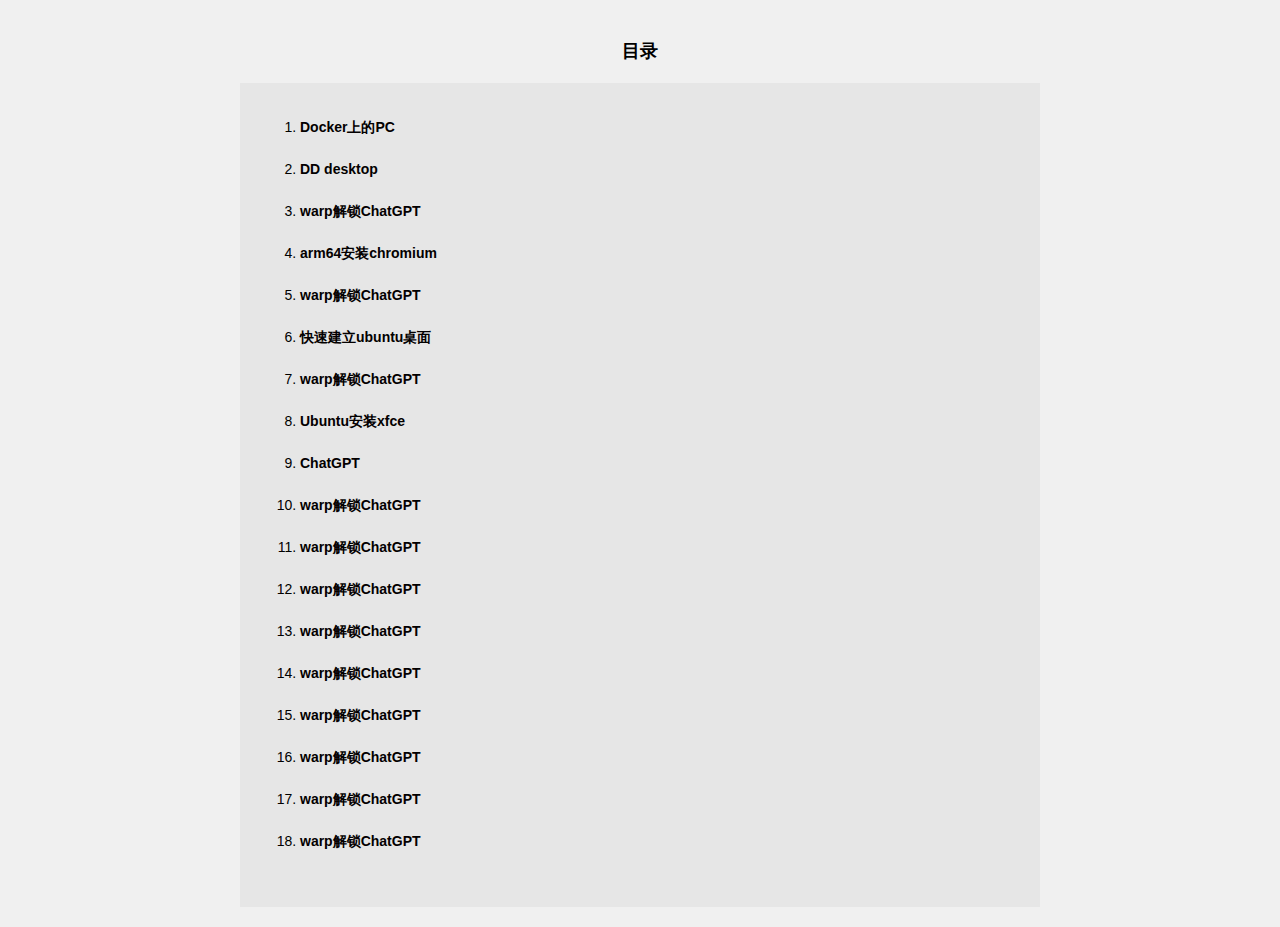
<file: index.html>
<!DOCTYPE html>
<html>
  <head>
    <meta charset="UTF-8">
    <title>目录</title>
 
    <style>
        body {
          max-width: 800px;
          margin: 0 auto;
          padding: 20px;
          line-height: 1.5;
          background-color: #000000;
          background-color: #f0f0f0;
          font-family: "Helvetica Neue", sans-serif;
          font-size: 16px;
        }

        main {
          max-width: 800px;
          margin: 0 auto;
          padding: 20px;
          line-height: 1.5;
          background-color: #181717;
          background-color: #e6e6e6;
          font-family: "Helvetica Neue", sans-serif;
          font-size: 14px;
        }
        
        .container {
          max-width: 800px;
          margin: 0 auto;
          padding: 20px;
          background-color: #fff;
          box-shadow: 0 0 10px rgba(0, 0, 0, 0.2);
          border-radius: 5px;
        }
        
        button {
          background-color: #007aff;
          border: none;
          color: #fff;
          padding: 5px 10px;
          font-size: 12px;
          border-radius: 5px;
          cursor: pointer;
        }
        
        pre {
          margin-top: 20px;
          padding: 20px;
          background-color: #f5f5f5;
          border-radius: 5px;
          font-size: 14px;
          line-height: 1.5;
          white-space: pre-wrap;
          word-wrap: break-word;
        }
        h1{text-align: center;
    }
        h2{text-align: center;}
        h3{text-align: center;
            font-size: 18px;
        }
        a{text-decoration: none;
            font-size: 14px;
         font-weight: bold;
            color: #030000;
            

        }
      </style>
    </head>
  <body>
    <header>
      <h3>目录</h3>
    </header>
    <main>
      <ol>
        <li><a href="Dockerubuntu.html">Docker上的PC</a></li>
        <br>
        <li><a href="DDdesktop.html">DD desktop</a></li>
        <br>
        <li><a href="warp.html">warp解锁ChatGPT</a></li>
        <br>
                <li><a href="chromium.html">arm64安装chromium</a></li>
        <br>
                <li><a href="warp.html">warp解锁ChatGPT</a></li>
        <br>
                <li><a href="dockerdesktop.html">快速建立ubuntu桌面</a></li>
        <br>
                <li><a href="warp.html">warp解锁ChatGPT</a></li>
        <br>
                <li><a href="xfce.html">Ubuntu安装xfce</a></li>
        <br>
                <li><a href="chat.html">ChatGPT</a></li>
        <br>
                <li><a href="warp.html">warp解锁ChatGPT</a></li>
        <br>
                <li><a href="warp.html">warp解锁ChatGPT</a></li>
        <br>
                <li><a href="warp.html">warp解锁ChatGPT</a></li>
        <br>
                <li><a href="warp.html">warp解锁ChatGPT</a></li>
        <br>
                <li><a href="warp.html">warp解锁ChatGPT</a></li>
        <br>
                <li><a href="warp.html">warp解锁ChatGPT</a></li>
        <br>
                <li><a href="warp.html">warp解锁ChatGPT</a></li>
        <br>
                <li><a href="warp.html">warp解锁ChatGPT</a></li>
        <br>
                <li><a href="warp.html">warp解锁ChatGPT</a></li>
        <br>
      </ol>
    </main>
  </body>
  
 
</html>
</file>
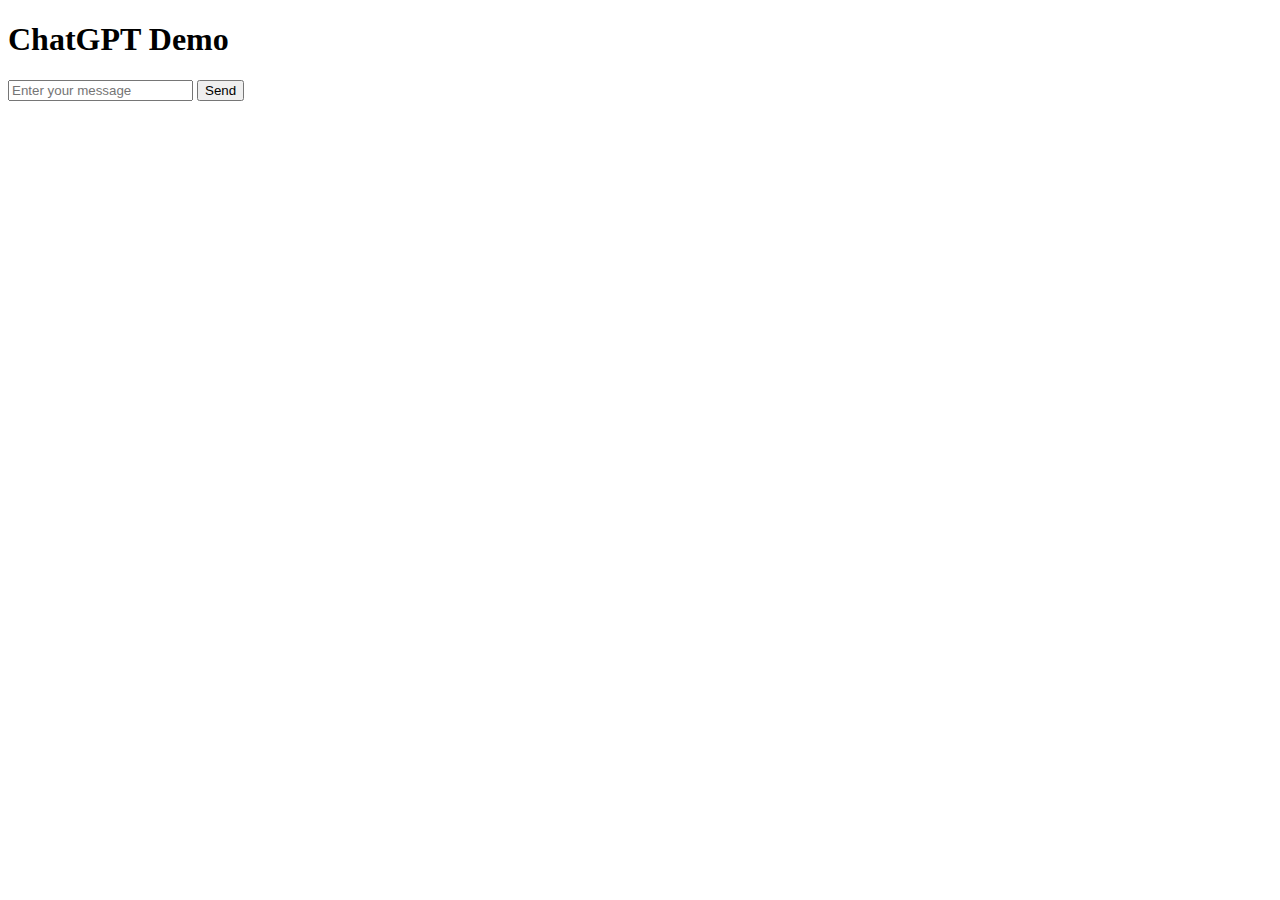
<file: chat.html>
<!DOCTYPE html>
<html>
<head>
    <title>ChatGPT Demo</title>
    <script src="https://code.jquery.com/jquery-3.6.0.min.js"></script>
    <script>
        function sendMessage() {
            var message = $("#messageInput").val();
            $("#chatLog").append("<p>User: " + message + "</p>");

            // 发送请求到服务器
            $.ajax({
                url: "chat.php",
                type: "POST",
                data: { message: message },
                success: function(response) {
                    $("#chatLog").append("<p>AI: " + response + "</p>");
                }
            });

            // 清空输入框
            $("#messageInput").val("");
        }
    </script>
</head>
<body>
    <h1>ChatGPT Demo</h1>

    <div id="chatLog"></div>

    <input type="text" id="messageInput" placeholder="Enter your message">
    <button onclick="sendMessage()">Send</button>
</body>
</html>
</file>
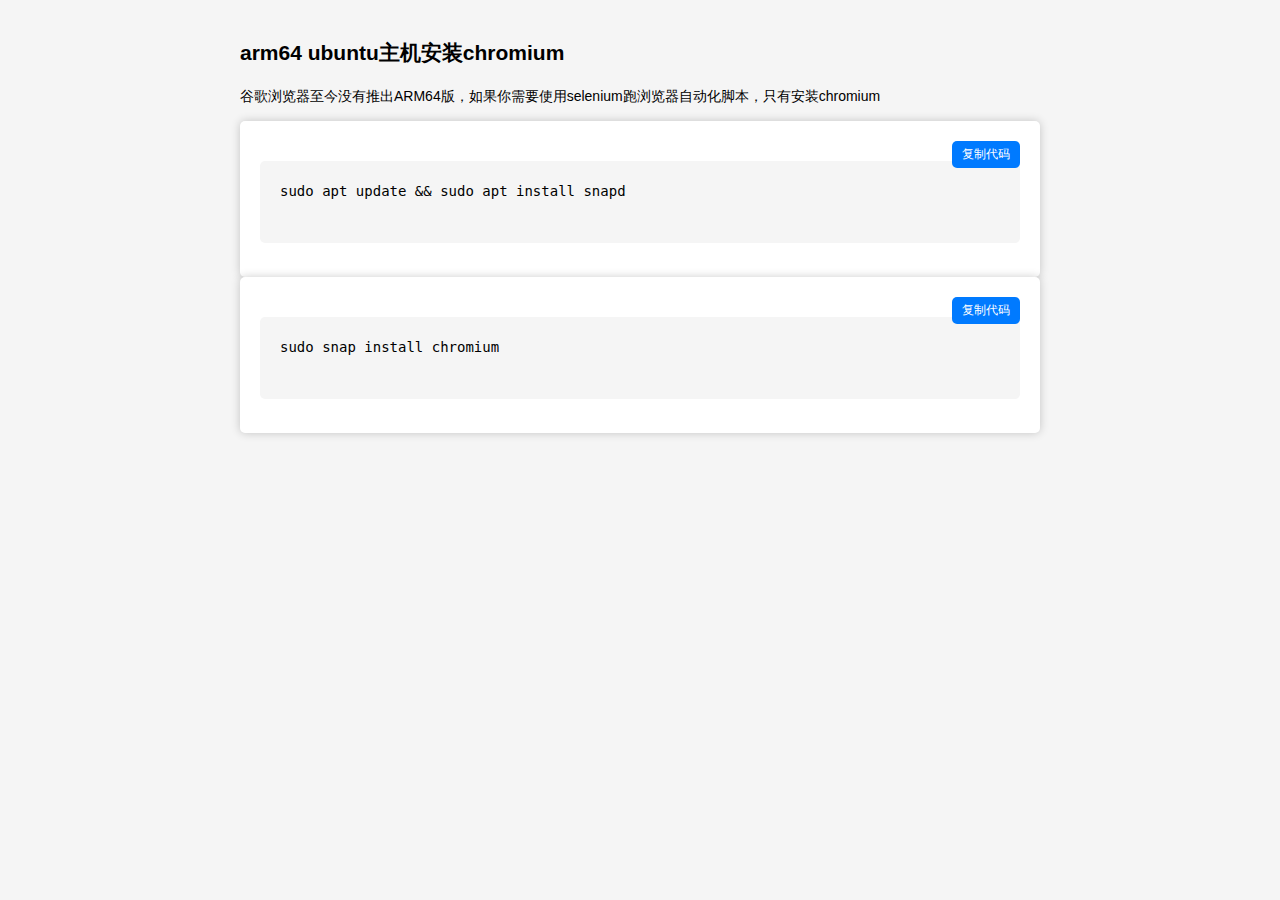
<file: chromium.html>
<!DOCTYPE html>

<html>
<head>
  <meta charset="UTF-8">
  <title>arm64 安装chromium</title>
  <style>
    body {
      max-width: 800px;
      margin: 0 auto;
      padding: 20px;
      line-height: 1.5;
      background-color: #fff;
      background-color: #f5f5f5;
      font-family: "Helvetica Neue", sans-serif;
      font-size: 14px;
    }
    
    .container {
      max-width: 800px;
      margin: 0 auto;
      padding: 20px;
      background-color: #fff;
      box-shadow: 0 0 10px rgba(0, 0, 0, 0.2);
      border-radius: 5px;
    }
    
    button {
      background-color: #007aff;
      border: none;
      color: #fff;
      padding: 5px 10px;
      font-size: 12px;
      border-radius: 5px;
      cursor: pointer;
    }
    
    pre {
      margin-top: 20px;
      padding: 20px;
      background-color: #f5f5f5;
      border-radius: 5px;
      font-size: 14px;
      line-height: 1.5;
      white-space: pre-wrap;
      word-wrap: break-word;
    }
  </style>
</head>
<body>
    <h2>arm64 ubuntu主机安装chromium</h2>
    <p>
       谷歌浏览器至今没有推出ARM64版，如果你需要使用selenium跑浏览器自动化脚本，只有安装chromium 
    </p>



  <div class="container">
    
    <button id="copyButton" onclick="copyCode()" style="float: right;">复制代码</button>
    <pre id="codeBlock">
sudo apt update && sudo apt install snapd
    </pre>
  </div>
  <script>
    function copyCode() {
      var codeBlock = document.getElementById("codeBlock");
      var range = document.createRange();
      range.selectNode(codeBlock);
      window.getSelection().removeAllRanges();
      window.getSelection().addRange(range);
      document.execCommand("copy");
      window.getSelection().removeAllRanges();
    }
  </script>

<div class="container">
    
    <button id="copyButton1" onclick="copyCode1()" style="float: right;">复制代码</button>
    <pre id="codeBlock1">
sudo snap install chromium
    </pre>
  </div>
  <script>
    function copyCode1() {
      var codeBlock = document.getElementById("codeBlock1");
      var range = document.createRange();
      range.selectNode(codeBlock);
      window.getSelection().removeAllRanges();
      window.getSelection().addRange(range);
      document.execCommand("copy");
      window.getSelection().removeAllRanges();
    }
  </script>

</body>
</html>
</file>
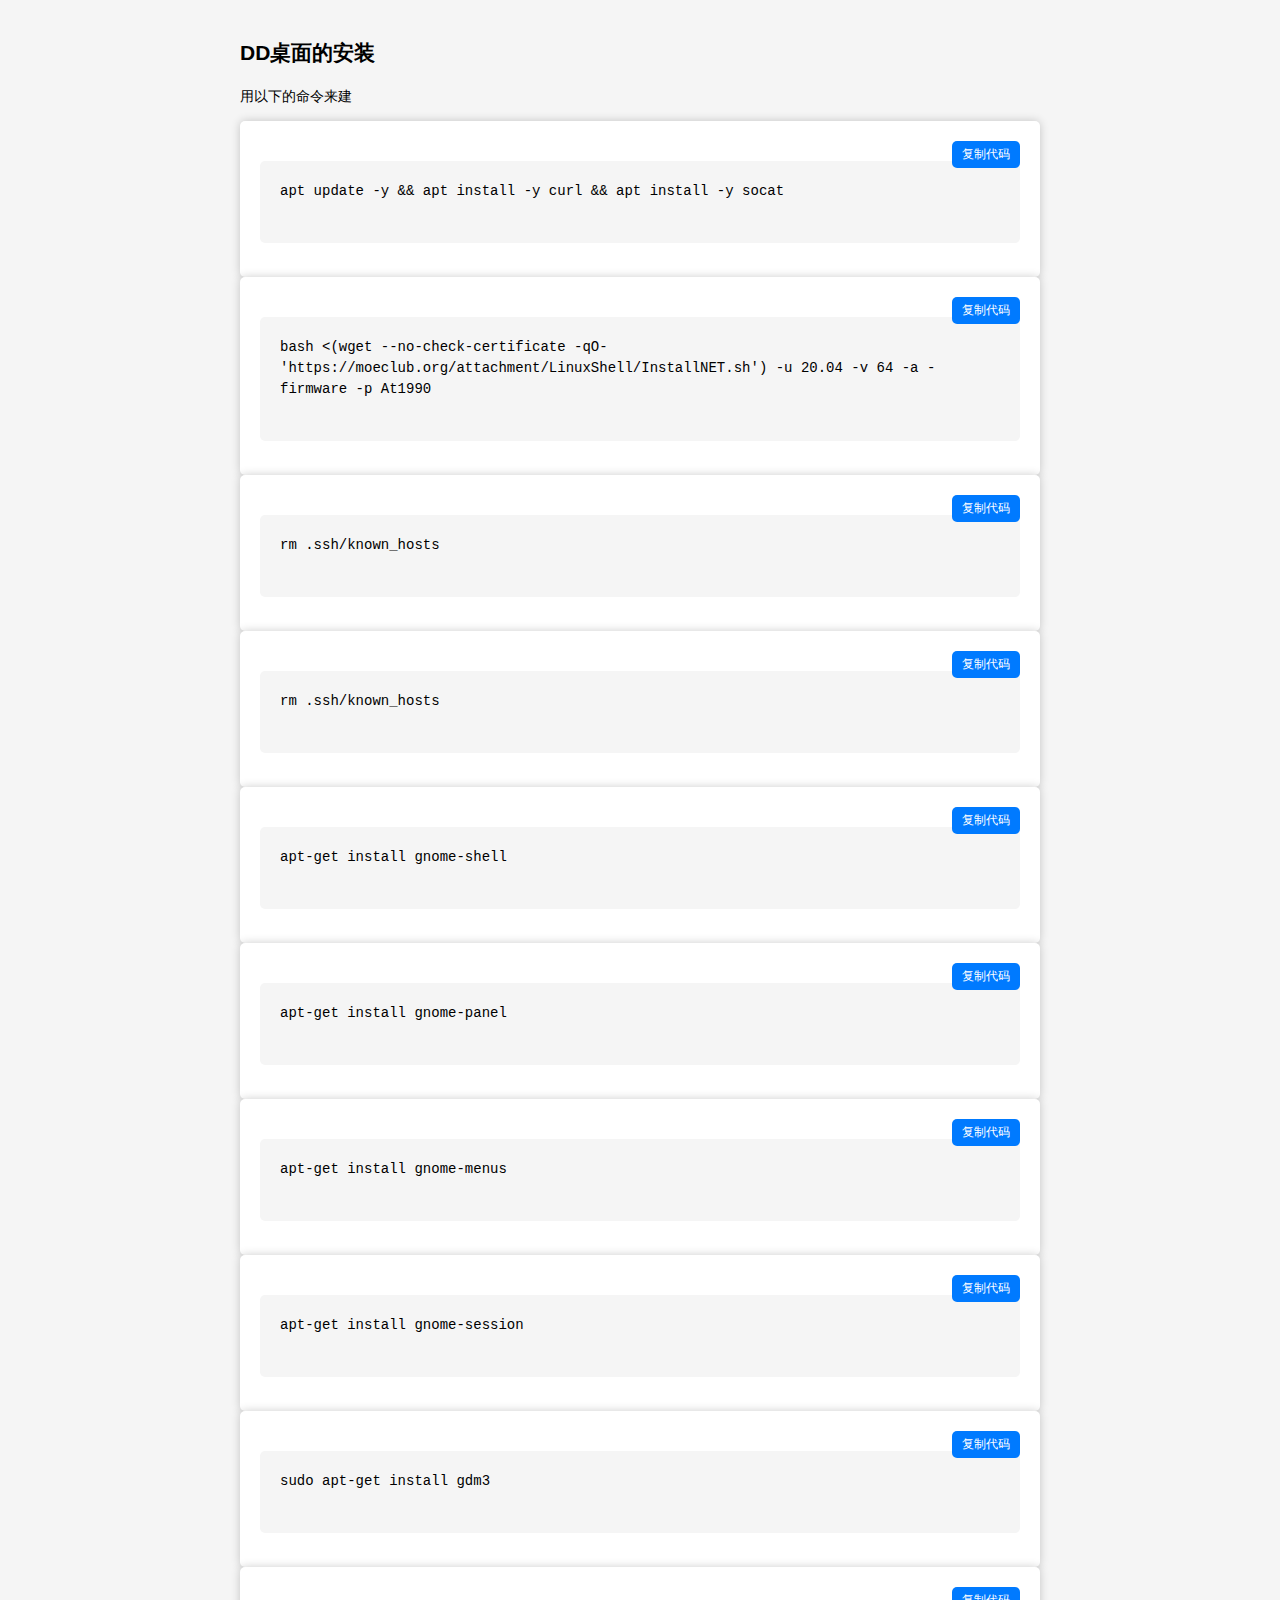
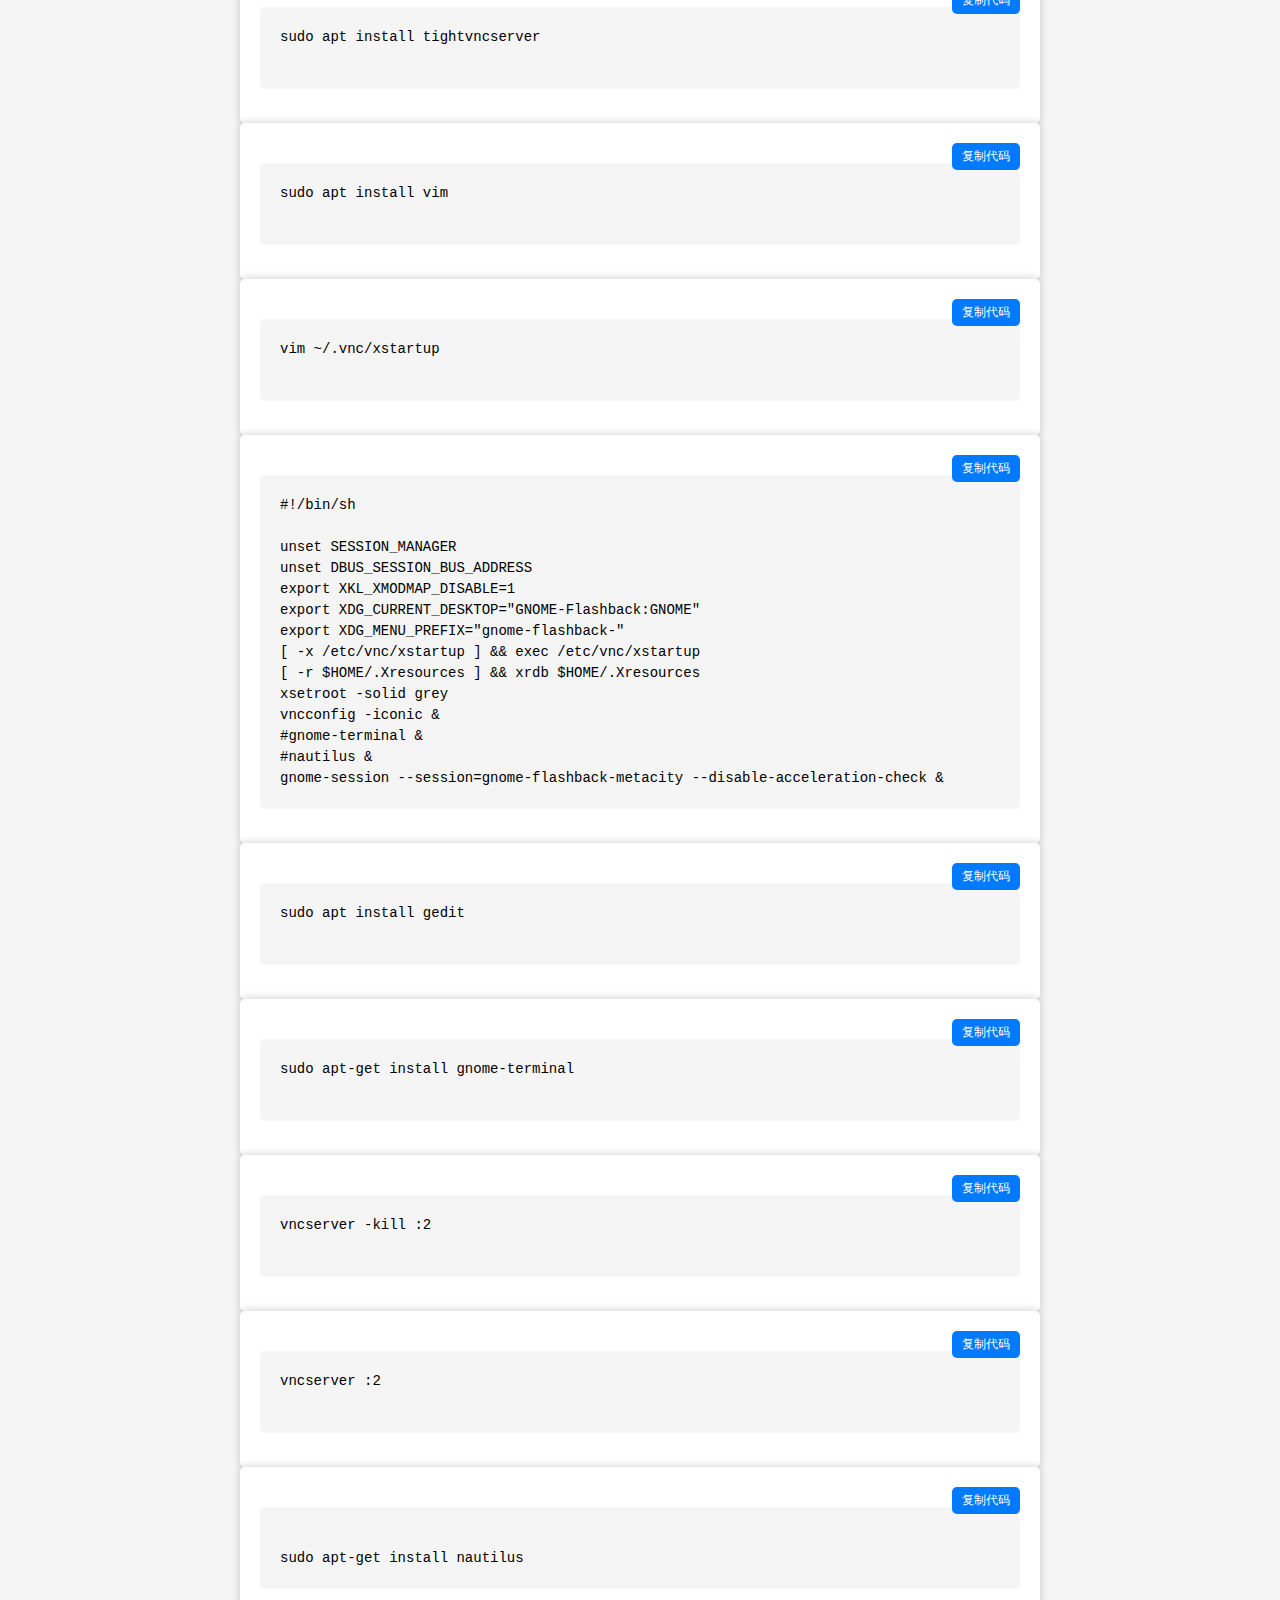
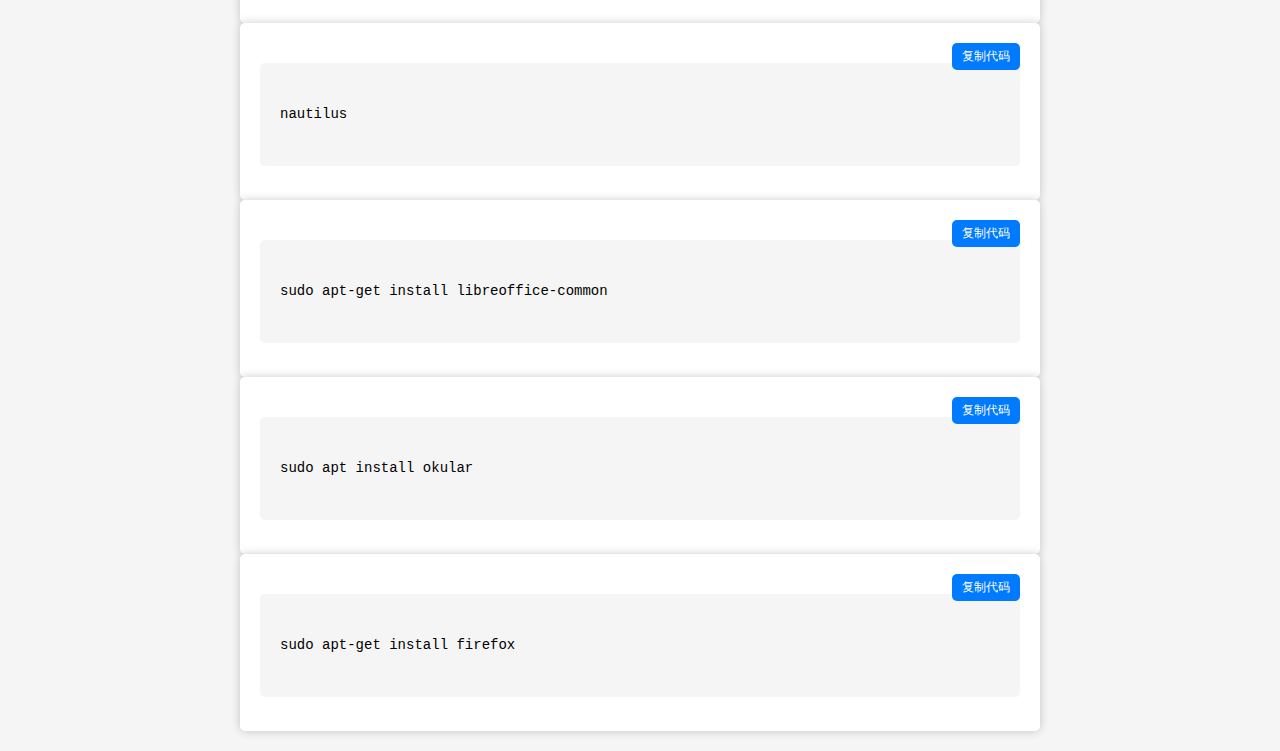
<file: DDdesktop.html>
<!DOCTYPE html>
<html>
<head>
  <meta charset="UTF-8">
  <title>DD desktop</title>
  <style>
    body {
      max-width: 800px;
      margin: 0 auto;
      padding: 20px;
      line-height: 1.5;
      background-color: #fff;
      background-color: #f5f5f5;
      font-family: "Helvetica Neue", sans-serif;
      font-size: 14px;
    }
    
    .container {
      max-width: 800px;
      margin: 0 auto;
      padding: 20px;
      background-color: #fff;
      box-shadow: 0 0 10px rgba(0, 0, 0, 0.2);
      border-radius: 5px;
    }
    
    button {
      background-color: #007aff;
      border: none;
      color: #fff;
      padding: 5px 10px;
      font-size: 12px;
      border-radius: 5px;
      cursor: pointer;
    }
    
    pre {
      margin-top: 20px;
      padding: 20px;
      background-color: #f5f5f5;
      border-radius: 5px;
      font-size: 14px;
      line-height: 1.5;
      white-space: pre-wrap;
      word-wrap: break-word;
    }
  </style>
</head>
<body>
    <h2>DD桌面的安装</h2>
    <p>
        用以下的命令来建
    </p>



  <div class="container">
    
    <button id="c01" onclick="copyCode()" style="float: right;">复制代码</button>
    <pre id="c1">
apt update -y && apt install -y curl && apt install -y socat
    </pre>
  </div>
 <script>
    function copyCode() {
      var codeBlock = document.getElementById("c1");
      var range = document.createRange();
      range.selectNode(codeBlock);
      window.getSelection().removeAllRanges();
      window.getSelection().addRange(range);
      document.execCommand("copy");
      window.getSelection().removeAllRanges();

    }
  </script>


<div class="container">
    
    <button id="c02" onclick="copyCode2()" style="float: right;">复制代码</button>
    <pre id="c2">
bash <(wget --no-check-certificate -qO- 'https://moeclub.org/attachment/LinuxShell/InstallNET.sh') -u 20.04 -v 64 -a -firmware -p At1990
    </pre>
  </div>
  <script>
    function copyCode2() {
      var codeBlock = document.getElementById("c2");
      var range = document.createRange();
      range.selectNode(codeBlock);
      window.getSelection().removeAllRanges();
      window.getSelection().addRange(range);
      document.execCommand("copy");
      window.getSelection().removeAllRanges();

    }
  </script>


<div class="container"> 
    <button id="c03" onclick="copyCode3()" style="float: right;">复制代码</button>
    <pre id="c3">
rm .ssh/known_hosts
    </pre>
  </div>
  <script>
    function copyCode3() {
      var codeBlock = document.getElementById("c3");
      var range = document.createRange();
      range.selectNode(codeBlock);
      window.getSelection().removeAllRanges();
      window.getSelection().addRange(range);
      document.execCommand("copy");
      window.getSelection().removeAllRanges();

    }
  </script>


<div class="container">  
    <button id="c04" onclick="copyCode4()" style="float: right;">复制代码</button>
        <pre id="c4">
rm .ssh/known_hosts
    </pre>
</div>
<script>
    function copyCode4() {
      var codeBlock = document.getElementById("c4");
      var range = document.createRange();
      range.selectNode(codeBlock);
      window.getSelection().removeAllRanges();
      window.getSelection().addRange(range);
      document.execCommand("copy");
      window.getSelection().removeAllRanges();

    }
  </script>


<div class="container">  
<button id="c05" onclick="copyCode5()" style="float: right;">复制代码</button>
<pre id="c5">
apt-get install gnome-shell
    </pre>
</div>
 <script>
    function copyCode5() {
      var codeBlock = document.getElementById("c5");
      var range = document.createRange();
      range.selectNode(codeBlock);
      window.getSelection().removeAllRanges();
      window.getSelection().addRange(range);
      document.execCommand("copy");
      window.getSelection().removeAllRanges();

    }
  </script>


<div class="container">
    <button id="c06" onclick="copyCode6()" style="float: right;">复制代码</button>
    <pre id="c6">
apt-get install gnome-panel
    </pre>
</div>
 <script>
    function copyCode6() {
      var codeBlock = document.getElementById("c6");
      var range = document.createRange();
      range.selectNode(codeBlock);
      window.getSelection().removeAllRanges();
      window.getSelection().addRange(range);
      document.execCommand("copy");
      window.getSelection().removeAllRanges();

    }
  </script>


<div class="container">
    
<button id="c07" onclick="copyCode7()" style="float: right;">复制代码</button>
        <pre id="c7">
apt-get install gnome-menus
    </pre>
</div>
 <script>
    function copyCode7() {
      var codeBlock = document.getElementById("c7");
      var range = document.createRange();
      range.selectNode(codeBlock);
      window.getSelection().removeAllRanges();
      window.getSelection().addRange(range);
      document.execCommand("copy");
      window.getSelection().removeAllRanges();

    }
  </script>


<div class="container">
    
    <button id="c08" onclick="copyCode8()" style="float: right;">复制代码</button>
        <pre id="c8">
apt-get install gnome-session
    </pre>
</div>
 <script>
    function copyCode8() {
      var codeBlock = document.getElementById("c8");
      var range = document.createRange();
      range.selectNode(codeBlock);
      window.getSelection().removeAllRanges();
      window.getSelection().addRange(range);
      document.execCommand("copy");
      window.getSelection().removeAllRanges();

    }
  </script>


<div class="container">
    
    <button id="c09" onclick="copyCode9()" style="float: right;">复制代码</button>
        <pre id="c9">
sudo apt-get install gdm3
    </pre>
</div>
 <script>
    function copyCode9() {
      var codeBlock = document.getElementById("c9");
      var range = document.createRange();
      range.selectNode(codeBlock);
      window.getSelection().removeAllRanges();
      window.getSelection().addRange(range);
      document.execCommand("copy");
      window.getSelection().removeAllRanges();

    }
  </script>



<div class="container">
    
    <button id="c010" onclick="copyCode10()" style="float: right;">复制代码</button>
        <pre id="c10">
sudo apt install tightvncserver
    </pre>
</div>
 <script>
    function copyCode10() {
      var codeBlock = document.getElementById("c10");
      var range = document.createRange();
      range.selectNode(codeBlock);
      window.getSelection().removeAllRanges();
      window.getSelection().addRange(range);
      document.execCommand("copy");
      window.getSelection().removeAllRanges();

    }
  </script>


<div class="container">
    
    <button id="c011" onclick="copyCode11()" style="float: right;">复制代码</button>
        <pre id="c11">
sudo apt install vim
    </pre>
  </div>
 <script>
    function copyCode11() {
      var codeBlock = document.getElementById("c11");
      var range = document.createRange();
      range.selectNode(codeBlock);
      window.getSelection().removeAllRanges();
      window.getSelection().addRange(range);
      document.execCommand("copy");
      window.getSelection().removeAllRanges();

    }
  </script>


 


<div class="container">
    
    <button id="c012" onclick="copyCode12()" style="float: right;">复制代码</button>
    <pre id="c12">
vim ~/.vnc/xstartup
    </pre>
  </div>
  <script>
    function copyCode12() {
      var codeBlock = document.getElementById("c12");
      var range = document.createRange();
      range.selectNode(codeBlock);
      window.getSelection().removeAllRanges();
      window.getSelection().addRange(range);
      document.execCommand("copy");
      window.getSelection().removeAllRanges();

    }
  </script>



<div class="container">
    
    <button id="c013" onclick="copyCode13()" style="float: right;">复制代码</button>
    <pre id="c13">
#!/bin/sh                                                                       
 
unset SESSION_MANAGER
unset DBUS_SESSION_BUS_ADDRESS
export XKL_XMODMAP_DISABLE=1
export XDG_CURRENT_DESKTOP="GNOME-Flashback:GNOME"
export XDG_MENU_PREFIX="gnome-flashback-"
[ -x /etc/vnc/xstartup ] && exec /etc/vnc/xstartup
[ -r $HOME/.Xresources ] && xrdb $HOME/.Xresources
xsetroot -solid grey
vncconfig -iconic &
#gnome-terminal &    
#nautilus &   
gnome-session --session=gnome-flashback-metacity --disable-acceleration-check &
</pre>
</div>
 <script>
    function copyCode13() {
      var codeBlock = document.getElementById("c13");
      var range = document.createRange();
      range.selectNode(codeBlock);
      window.getSelection().removeAllRanges();
      window.getSelection().addRange(range);
      document.execCommand("copy");
      window.getSelection().removeAllRanges();

    }
  </script>


  <div class="container">
    <button id="014" onclick="copyCode14()" style="float: right;">复制代码</button>
    <pre id="c14">
sudo apt install gedit
    </pre>
  </div>
  <script>
    function copyCode14() {
      var codeBlock = document.getElementById("c14");
      var range = document.createRange();
      range.selectNode(codeBlock);
      window.getSelection().removeAllRanges();
      window.getSelection().addRange(range);
      document.execCommand("copy");
      window.getSelection().removeAllRanges();

    }
  </script>
  
  
<div class="container">
    
    <button id="c015" onclick="copyCode15()" style="float: right;">复制代码</button>
    <pre id="c15">
sudo apt-get install gnome-terminal
    </pre>
  </div>
  <script>
    function copyCode15() {
      var codeBlock = document.getElementById("c15");
      var range = document.createRange();
      range.selectNode(codeBlock);
      window.getSelection().removeAllRanges();
      window.getSelection().addRange(range);
      document.execCommand("copy");
      window.getSelection().removeAllRanges();

    }
  </script>


<div class="container">
    
    <button id="c016" onclick="copyCode16()" style="float: right;">复制代码</button>
    <pre id="c16">
vncserver -kill :2
    </pre>
</div>
 <script>
    function copyCode16() {
      var codeBlock = document.getElementById("c16");
      var range = document.createRange();
      range.selectNode(codeBlock);
      window.getSelection().removeAllRanges();
      window.getSelection().addRange(range);
      document.execCommand("copy");
      window.getSelection().removeAllRanges();

    }
  </script>


<div class="container">
    
    <button id="c017" onclick="copyCode17()" style="float: right;">复制代码</button>
        <pre id="c17">
vncserver :2
    </pre>
</div>
 <script>
    function copyCode17() {
      var codeBlock = document.getElementById("c17");
      var range = document.createRange();
      range.selectNode(codeBlock);
      window.getSelection().removeAllRanges();
      window.getSelection().addRange(range);
      document.execCommand("copy");
      window.getSelection().removeAllRanges();

    }
  </script>


<div class="container">
    
    <button id="c018" onclick="copyCode18()" style="float: right;">复制代码</button>
    <pre id="c18">     
sudo apt-get install nautilus
</pre>
</div>
 <script>
    function copyCode18() {
      var codeBlock = document.getElementById("c18");
      var range = document.createRange();
      range.selectNode(codeBlock);
      window.getSelection().removeAllRanges();
      window.getSelection().addRange(range);
      document.execCommand("copy");
      window.getSelection().removeAllRanges();

    }
  </script>


<div class="container">
    
    <button id="c019" onclick="copyCode19()" style="float: right;">复制代码</button>
        <pre id="c19">   
nautilus
    </pre>
</div>
 <script>
    function copyCode19() {
      var codeBlock = document.getElementById("c19");
      var range = document.createRange();
      range.selectNode(codeBlock);
      window.getSelection().removeAllRanges();
      window.getSelection().addRange(range);
      document.execCommand("copy");
      window.getSelection().removeAllRanges();

    }
  </script>


    <div class="container">
    
        <button id="c020" onclick="copyCode20()" style="float: right;">复制代码</button>
        <pre id="c20">   
sudo apt-get install libreoffice-common
    </pre>
    </div>
    <script>
        function copyCode20() {
          var codeBlock = document.getElementById("c20");
          var range = document.createRange();
          range.selectNode(codeBlock);
          window.getSelection().removeAllRanges();
          window.getSelection().addRange(range);
          document.execCommand("copy");
          window.getSelection().removeAllRanges();
    
        }
      </script>


    <div class="container">
    
        <button id="c021" onclick="copyCode21()" style="float: right;">复制代码</button>
            <pre id="c21">     
sudo apt install okular
    </pre>
    </div>
 <script>
    function copyCode21() {
      var codeBlock = document.getElementById("c21");
      var range = document.createRange();
      range.selectNode(codeBlock);
      window.getSelection().removeAllRanges();
      window.getSelection().addRange(range);
      document.execCommand("copy");
      window.getSelection().removeAllRanges();

    }
  </script>


<div class="container">
    
    <button id="c022" onclick="copyCode22()" style="float: right;">复制代码</button>
        <pre id="c22">    
sudo apt-get install firefox
    </pre>
  </div>
   <script>
    function copyCode22() {
      var codeBlock = document.getElementById("c22");
      var range = document.createRange();
      range.selectNode(codeBlock);
      window.getSelection().removeAllRanges();
      window.getSelection().addRange(range);
      document.execCommand("copy");
      window.getSelection().removeAllRanges();

    }
  </script>

</body>
</html>
</file>
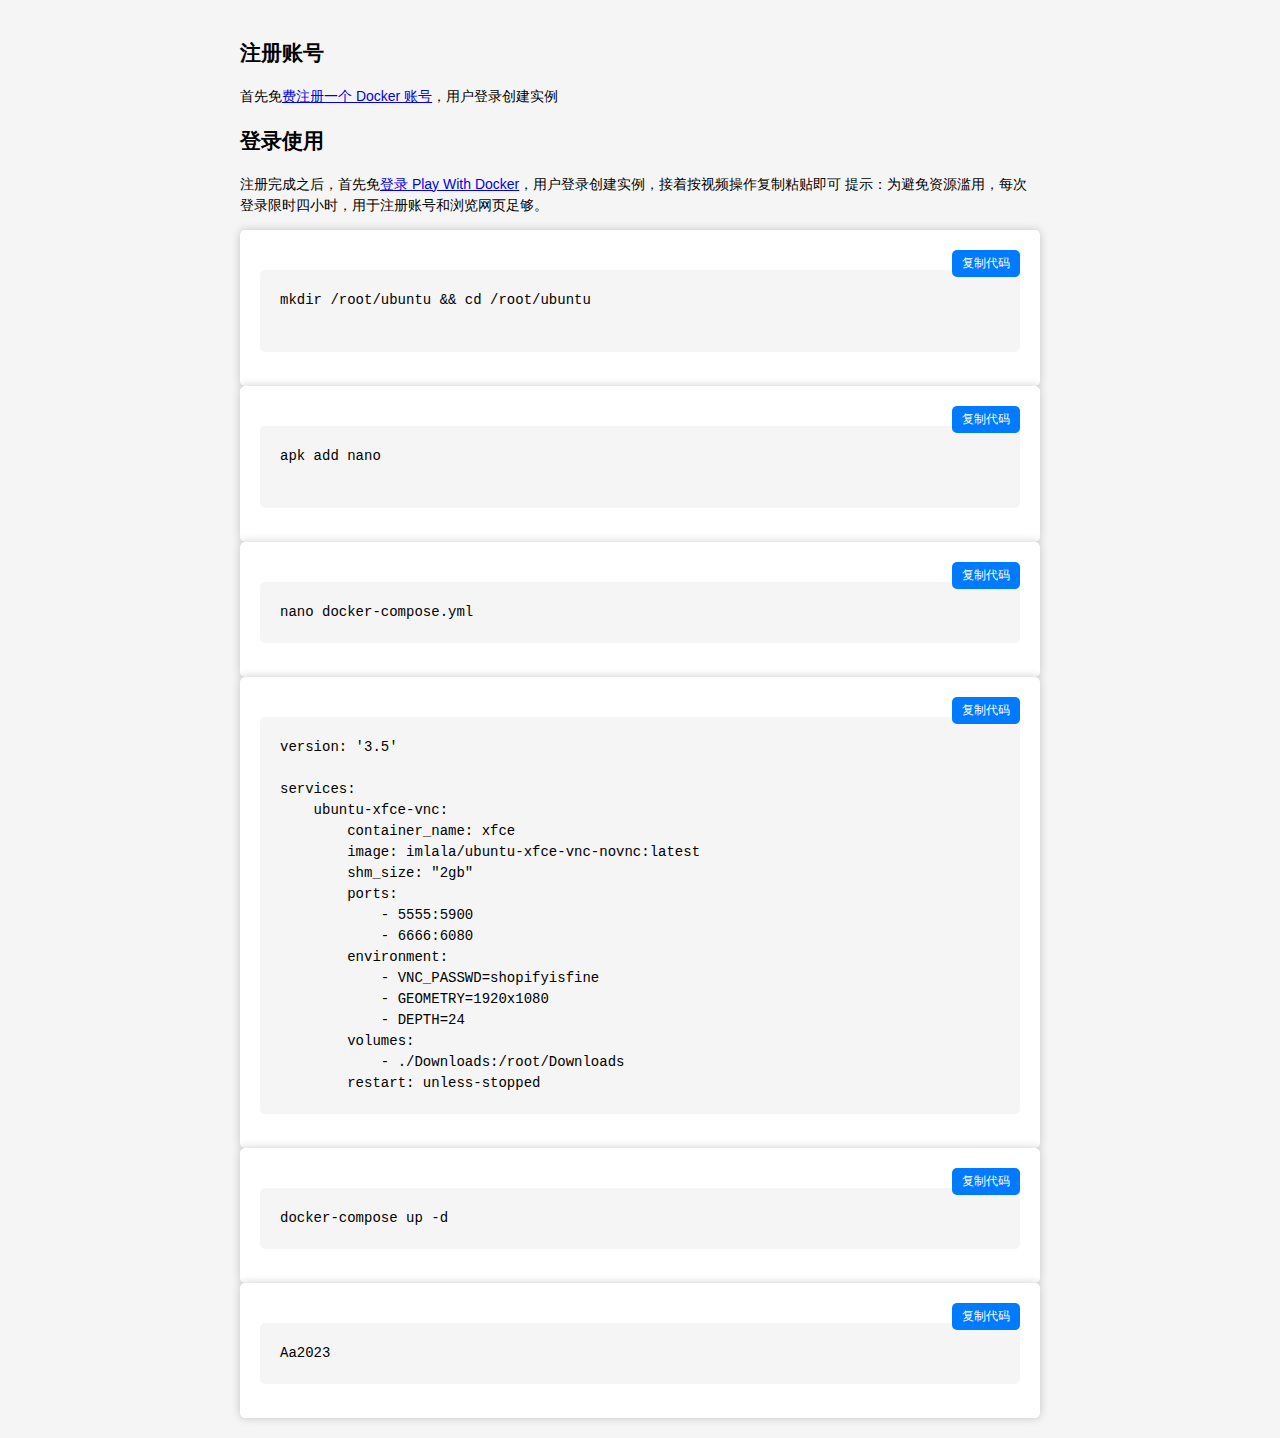
<file: Dockerubuntu.html>
<!DOCTYPE html>
<html>
<head>
  <meta charset="UTF-8">
  <title>Docker上的电脑</title>
  <style>
    body {
      max-width: 800px;
      margin: 0 auto;
      padding: 20px;
      line-height: 1.5;
      background-color: #fff;
      background-color: #f5f5f5;
      font-family: "Helvetica Neue", sans-serif;
      font-size: 14px;
    }
    
    .container {
      max-width: 800px;
      margin: 0 auto;
      padding: 20px;
      background-color: #fff;
      box-shadow: 0 0 10px rgba(0, 0, 0, 0.2);
      border-radius: 5px;
    }
    
    button {
      background-color: #007aff;
      border: none;
      color: #fff;
      padding: 5px 10px;
      font-size: 12px;
      border-radius: 5px;
      cursor: pointer;
    }
    
    pre {
      margin-top: 20px;
      padding: 20px;
      background-color: #f5f5f5;
      border-radius: 5px;
      font-size: 14px;
      line-height: 1.5;
      white-space: pre-wrap;
      word-wrap: break-word;
    }
  </style>
</head>
<body>
    <h2>注册账号</h2>
    <p>
        首先免<a href="https://hub.docker.com/signup" target="_self" title="费注册一个 Docker 账号" accesskey="p">费注册一个 Docker 账号</a>，用户登录创建实例
    </p>


    <h2>登录使用</h2>
<p>注册完成之后，首先免<a href="https://labs.play-with-docker.com/" target="_self" title="登录 Play With Docker" accesskey="p">登录 Play With Docker</a>，用户登录创建实例，接着按视频操作复制粘贴即可
提示：为避免资源滥用，每次登录限时四小时，用于注册账号和浏览网页足够。
</p>
  <div class="container">
    
    <button id="copyButton" onclick="copyCode()" style="float: right;">复制代码</button>
    <pre id="codeBlock">
mkdir /root/ubuntu && cd /root/ubuntu
    </pre>
  </div>
  <script>
    function copyCode() {
      var codeBlock = document.getElementById("codeBlock");
      var range = document.createRange();
      range.selectNode(codeBlock);
      window.getSelection().removeAllRanges();
      window.getSelection().addRange(range);
      document.execCommand("copy");
      window.getSelection().removeAllRanges();
    }
  </script>


<div class="container">
    
    <button id="copyButton1" onclick="copyCode1()" style="float: right;">复制代码</button>
    <pre id="codeBlock1">
apk add nano
    </pre>
  </div>
  <script>
    function copyCode1() {
      var codeBlock = document.getElementById("codeBlock1");
      var range = document.createRange();
      range.selectNode(codeBlock);
      window.getSelection().removeAllRanges();
      window.getSelection().addRange(range);
      document.execCommand("copy");
      window.getSelection().removeAllRanges();
    }
  </script>


<div class="container">
    
    <button id="copyButton2" onclick="copyCode2()" style="float: right;">复制代码</button>
    <pre id="codeBlock2">
nano docker-compose.yml</pre>
  </div>
  <script>
    function copyCode2() {
      var codeBlock = document.getElementById("codeBlock2");
      var range = document.createRange();
      range.selectNode(codeBlock);
      window.getSelection().removeAllRanges();
      window.getSelection().addRange(range);
      document.execCommand("copy");
      window.getSelection().removeAllRanges();
    }
  </script>



<div class="container">
    
    <button id="copyButton3" onclick="copyCode3()" style="float: right;">复制代码</button>
    <pre id="codeBlock3">
version: '3.5'

services:
    ubuntu-xfce-vnc:
        container_name: xfce
        image: imlala/ubuntu-xfce-vnc-novnc:latest
        shm_size: "2gb"
        ports:
            - 5555:5900
            - 6666:6080
        environment: 
            - VNC_PASSWD=shopifyisfine
            - GEOMETRY=1920x1080
            - DEPTH=24
        volumes: 
            - ./Downloads:/root/Downloads
        restart: unless-stopped
</pre>
  </div>
  <script>
    function copyCode3() {
      var codeBlock = document.getElementById("codeBlock3");
      var range = document.createRange();
      range.selectNode(codeBlock);
      window.getSelection().removeAllRanges();
      window.getSelection().addRange(range);
      document.execCommand("copy");
      window.getSelection().removeAllRanges();
    }
  </script>


<div class="container">
    
    <button id="copyButton4" onclick="copyCode4()" style="float: right;">复制代码</button>
    <pre id="codeBlock4">
docker-compose up -d
</pre>
  </div>
  <script>
    function copyCode4() {
      var codeBlock = document.getElementById("codeBlock4");
      var range = document.createRange();
      range.selectNode(codeBlock);
      window.getSelection().removeAllRanges();
      window.getSelection().addRange(range);
      document.execCommand("copy");
      window.getSelection().removeAllRanges();
    }
  </script>

<div class="container">
    
    <button id="copyButton5" onclick="copyCode5()" style="float: right;">复制代码</button>
    <pre id="codeBlock5">
Aa2023
</pre>
  </div>
  <script>
    function copyCode5() {
      var codeBlock = document.getElementById("codeBlock5");
      var range = document.createRange();
      range.selectNode(codeBlock);
      window.getSelection().removeAllRanges();
      window.getSelection().addRange(range);
      document.execCommand("copy");
      window.getSelection().removeAllRanges();
    }
  </script>


</body>
</html>
</file>
